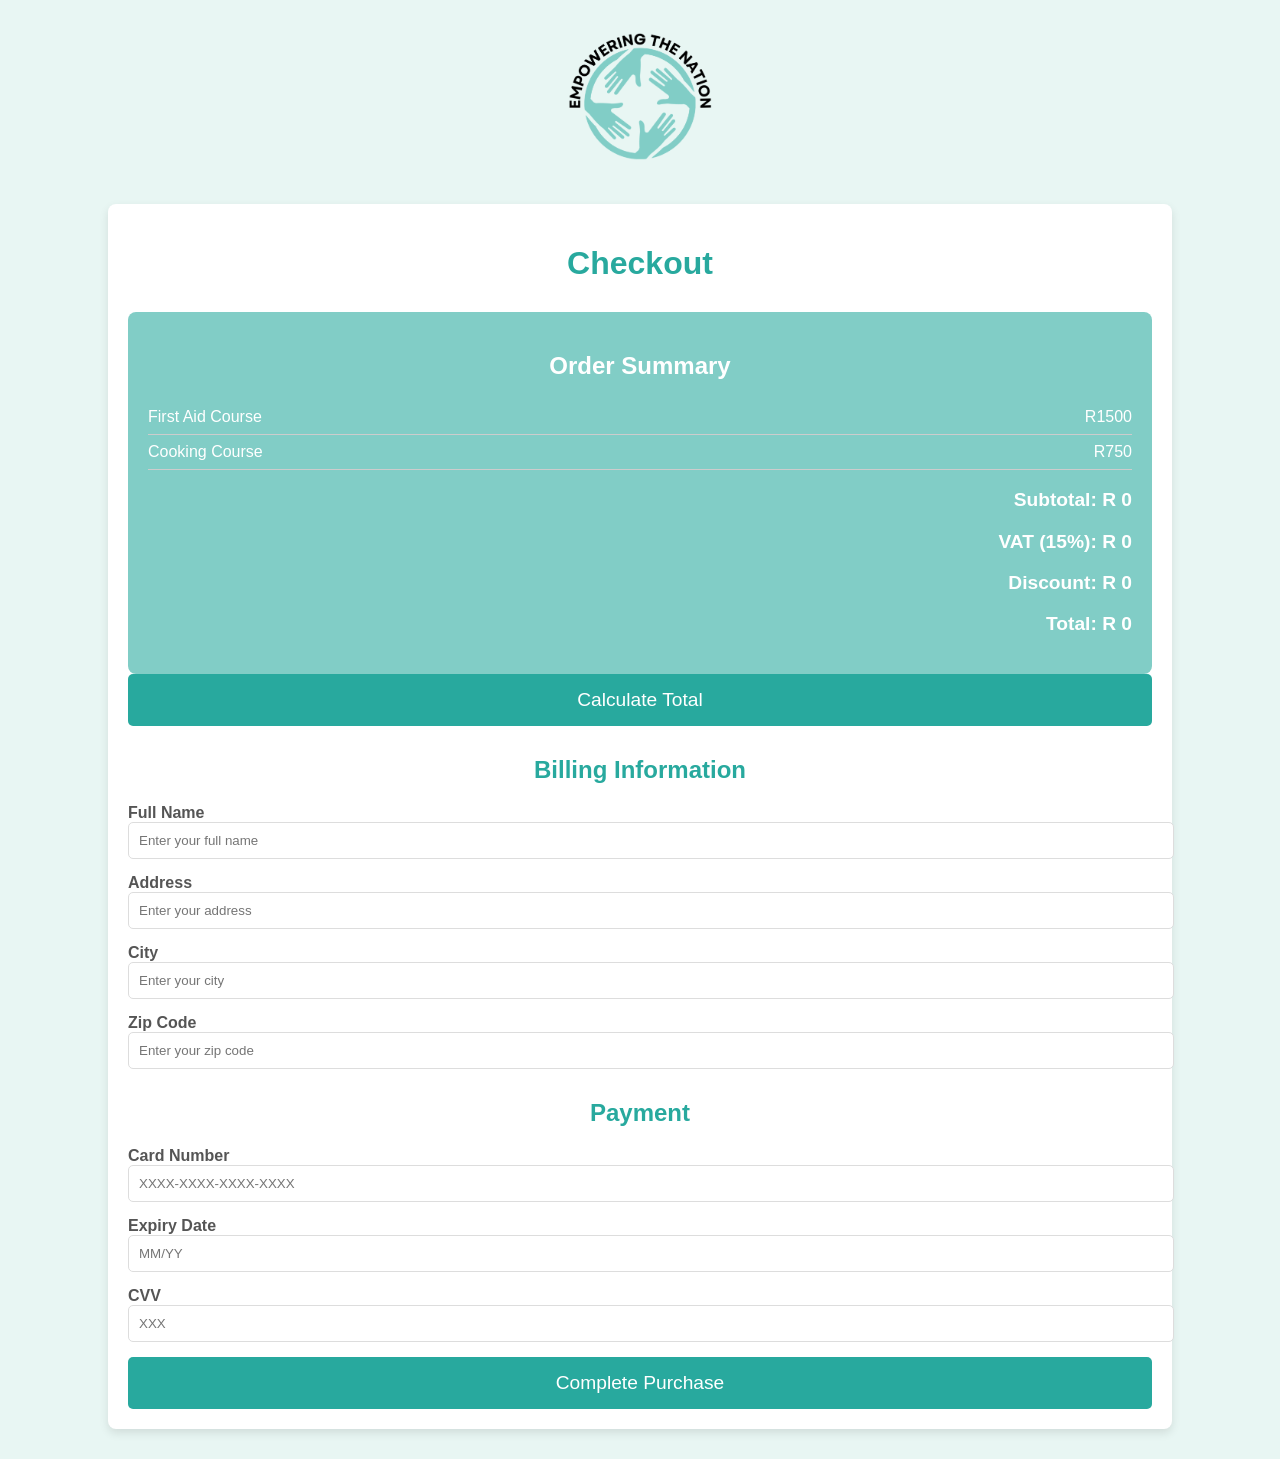
<file: Checkout_Page.html>
<!DOCTYPE html>
<html lang="en">
<head>
    <meta charset="UTF-8">
    <meta name="viewport" content="width=device-width, initial-scale=1.0">
    <title>Checkout</title>
    <link rel="stylesheet" href="styles.css">
    <style>
        /* General page styling */
        body {
            font-family: Arial, sans-serif;
            background-color: #e8f6f3;
            color: #333;
            margin: 0;
            padding: 0;
        }

        .logo {
            text-align: center;
            margin-top: 20px;
        }

        .logo img {
            max-width: 150px; /* Adjust size as needed */
        }

        .container {
            width: 80%;
            margin: 30px auto;
            padding: 20px;
            background-color: #fff;
            border-radius: 8px;
            box-shadow: 0px 4px 10px rgba(0, 0, 0, 0.1);
        }

        h1, h2 {
            color: #28a99e;
            text-align: center;
        }

        .checkout-header {
            display: flex;
            justify-content: space-between;
            align-items: center;
            padding: 10px;
        }

        .cart-summary, .billing-info, .payment-info {
            margin-top: 30px;
        }

        /* Form styling */
        .form-group {
            margin-bottom: 15px;
        }

        .form-group label {
            display: block;
            font-weight: bold;
            color: #555;
        }

        .form-group input {
            width: 100%;
            padding: 10px;
            border-radius: 5px;
            border: 1px solid #ddd;
        }

        /* Cart summary section styling */
        .cart-summary {
            background-color: #81cdc6;
            padding: 20px;
            border-radius: 8px;
            color: #fff;
        }

        .cart-summary h2 {
            color: #fff;
        }

        .item {
            display: flex;
            justify-content: space-between;
            padding: 8px 0;
            border-bottom: 1px solid #ccc;
        }

        .total {
            font-size: 1.2em;
            font-weight: bold;
            text-align: right;
        }

        /* Payment button styling */
        .payment-button {
            background-color: #28a99e;
            color: white;
            padding: 15px;
            width: 100%;
            border: none;
            border-radius: 5px;
            font-size: 1.2em;
            cursor: pointer;
        }

        .payment-button:hover {
            background-color: #218b87;
        }

        /* Success popup */
        .popup {
            display: none;
            position: fixed;
            top: 20px;
            right: 20px;
            background-color: #28a99e;
            color: white;
            padding: 15px;
            border-radius: 5px;
            z-index: 100;
            box-shadow: 0 4px 8px rgba(0, 0, 0, 0.2);
        }

        .popup.show {
            display: block;
        }
    </style>
</head>
<body>

<!-- Logo centered at the top -->
<div class="logo">
    <img src="Assets/ETNU.png" alt="Empowering the Nation University Logo">
</div>

<div class="container">
    <h1>Checkout</h1>

    <!-- Cart Summary -->
    <div class="cart-summary">
        <h2>Order Summary</h2>
        <div id="cart-items">
            <!-- Dynamic list of items will be added here -->
            <div class="item">
                <span>First Aid Course</span>
                <span>R1500</span>
            </div>
            <div class="item">
                <span>Cooking Course</span>
                <span>R750</span>
            </div>
        </div>
        <p class="total">Subtotal: R <span id="subtotal">0</span></p>
        <p class="total">VAT (15%): R <span id="vat">0</span></p>
        <p class="total">Discount: R <span id="discount">0</span></p>
        <p class="total">Total: R <span id="total-amount">0</span></p>
    </div>

    <button class="payment-button" onclick="calculateTotal()">Calculate Total</button>

    <!-- Billing Information -->
    <div class="billing-info">
        <h2>Billing Information</h2>
        <div class="form-group">
            <label for="full-name">Full Name</label>
            <input type="text" id="full-name" placeholder="Enter your full name">
        </div>
        <div class="form-group">
            <label for="address">Address</label>
            <input type="text" id="address" placeholder="Enter your address">
        </div>
        <div class="form-group">
            <label for="city">City</label>
            <input type="text" id="city" placeholder="Enter your city">
        </div>
        <div class="form-group">
            <label for="zip-code">Zip Code</label>
            <input type="text" id="zip-code" placeholder="Enter your zip code">
        </div>
    </div>

    <!-- Payment Section -->
    <div class="payment-info">
        <h2>Payment</h2>
        <div class="form-group">
            <label for="card-number">Card Number</label>
            <input type="text" id="card-number" placeholder="XXXX-XXXX-XXXX-XXXX">
        </div>
        <div class="form-group">
            <label for="expiry-date">Expiry Date</label>
            <input type="text" id="expiry-date" placeholder="MM/YY">
        </div>
        <div class="form-group">
            <label for="cvv">CVV</label>
            <input type="text" id="cvv" placeholder="XXX">
        </div>
        <button class="payment-button" onclick="completePurchase()">Complete Purchase</button>
    </div>
</div>

<div id="popup" class="popup">Thank you for your purchase!</div>

<script>
    function calculateTotal() {
        // Dummy cart data for example
        let cart = [
            { title: "First Aid Course", price: 1500 },
            { title: "Cooking Course", price: 750 }
        ];

        // Calculate subtotal
        let subtotal = cart.reduce((sum, item) => sum + item.price, 0);

        // Apply discounts
        let discount = 0;
        if (cart.length === 2) discount = subtotal * 0.05;
        else if (cart.length === 3) discount = subtotal * 0.10;
        else if (cart.length > 3) discount = subtotal * 0.15;

        // Calculate VAT (15%)
        let vat = (subtotal - discount) * 0.15;
        
        // Calculate final total
        let total = subtotal - discount + vat;

        // Display amounts
        document.getElementById('subtotal').innerText = subtotal.toFixed(2);
        document.getElementById('vat').innerText = vat.toFixed(2);
        document.getElementById('discount').innerText = discount.toFixed(2);
        document.getElementById('total-amount').innerText = total.toFixed(2);
    }

    function completePurchase() {
        // Display success message popup
        const popup = document.getElementById("popup");
        popup.classList.add("show");

        setTimeout(() => {
            popup.classList.remove("show");
            window.location.href = "thank-you.html"; // Redirect to thank you page
        }, 2000);
    }
</script>

</body>
</html>
</file>
<file: styles.css>
@font-face {
    font-family: 'Garet-Book';
    src: url('fonts/Garet-Book.woff') format('woff2'), /* Adjust the format as necessary */
         url('fonts/Garet-Book.woff') format('woff');
    font-weight: normal;
    font-style: normal;
}
</file>
